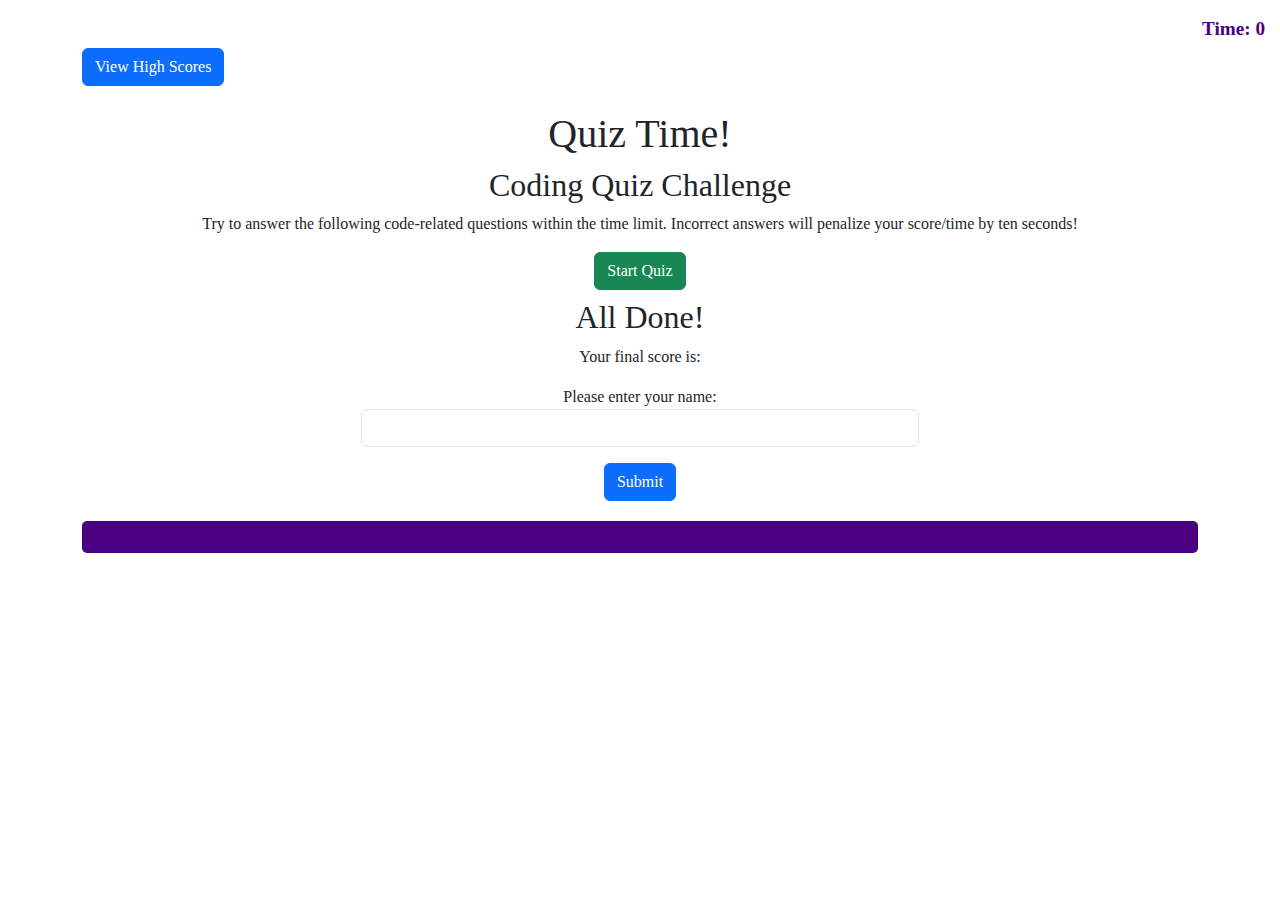
<file: index.html>
<!DOCTYPE html>
<html lang="en">

<head>
    <meta charset="UTF-8" />
    <meta name="viewport" content="width=device-width, initial-scale=1.0" />
    <link href="https://cdn.jsdelivr.net/npm/bootstrap@5.3.0-alpha3/dist/css/bootstrap.min.css" rel="stylesheet" />
    <link rel="stylesheet" href="./style.css" />
    <title>Code Quiz</title>
</head>

<body>
    <div class="container text-center my-5">
        <header class="d-flex justify-content-between mb-4">
            <a href="./highscore.html" class="btn btn-primary">View High Scores</a>
            <div class="timer">
                <p>
                    Time: <span id="timer">0</span>
                </p>
            </div>
        </header>

        <main class="quiz">
            <div id="quiz-start">
                <div class="landing" id="start-screen">
                    <h1 id="top">Quiz Time!</h1>
                    <h2>Coding Quiz Challenge</h2>
                    <p>Try to answer the following code-related questions within the time limit. Incorrect answers will penalize your score/time by ten seconds!</p>
                    <button id="start" class="btn btn-success">Start Quiz</button>
                </div>
            </div>

            <div class="hide" id="questions">
                <h2 id="question-words"></h2>
                <div class="options" id="options" class="d-grid gap-2"></div>
            </div>

            <div class="hide" id="quiz-end">
                <h2>All Done!</h2>
                <p>Your final score is: <span id="score-final"></span></p>
                <p>Please enter your name: <input type="text" id="name" class="form-control w-50 mx-auto" maxlength="3" /></p>
                <button id="submit-score" class="btn btn-primary">Submit</button>
            </div>

            <div id="feedback" class="feedback hide"></div>
        </main>
    </div>

    <script src="./script.js"></script>
    <script src="https://cdn.jsdelivr.net/npm/bootstrap@5.3.0-alpha3/dist/js/bootstrap.bundle.min.js"></script>
</body>

</html>
</file>
<file: style.css>
/* Retaining custom font for the entire page */
* {
    font-family: Georgia, Times, "Times New Roman", serif;
}

/* Center alignment with Bootstrap container */
.containerNew {
    border: 5px solid #4B0082;
    padding: 20px;
    box-shadow: 0px 4px 8px rgba(0, 0, 0, 0.1);
}

/* Customizing button colors to retain your fuchsia theme */
.btn-custom {
    background-color: fuchsia;
    color: #fff;
    border-radius: 5px;
    padding: 10px 20px;
    border: none;
}

.btn-custom:hover {
    background-color: darkmagenta; /* Darker hover effect */
}

/* Style for quiz options (make buttons take full width on mobile) */
.options button {
    display: block;
    width: 100%;
    margin-bottom: 10px;
    padding: 10px;
    background-color: #f0f0f0;
    border: 1px solid #ccc;
    border-radius: 4px;
}

.options button:hover {
    background-color: #ddd;
}

/* Feedback message customization */
.feedback {
    font-weight: bold;
    font-size: 1.2rem;
    margin-top: 20px;
    padding: 15px;
    color: white;
    background-color: #4B0082;
    border-top: 2px solid #4B0082;
    border-radius: 5px;
    text-align: center;
}

/* Highscore list styles */
ol {
    padding-left: 0; /* No padding for ordered list */
    list-style-type: none;
    margin-top: 20px;
    background-color: #f9f9f9;
    border-radius: 5px;
    overflow-y: auto; /* If too many scores, make scrollable */
    max-height: 300px; /* Limit height of highscore list */
}

li {
    padding: 10px;
    background-color: #fff;
    border-bottom: 1px solid #ccc;
}

/* Different background for odd rows */
li:nth-child(odd) {
    background-color: #f2f2f2;
}

/* Timer and header positioning */
.timer {
    position: absolute;
    top: 15px;
    right: 15px;
    font-size: 1.2rem;
    font-weight: bold;
    color: #4B0082;
}

.scoresHeader {
    position: absolute;
    top: 15px;
    left: 15px;
}

/* Responsive tweaks */
@media screen and (max-width: 768px) {
    .containerNew {
        width: 90%;
    }
}

@media screen and (max-width: 575px) {
    .containerNew {
        width: 95%;
        padding: 15px;
    }

    .quiz,
    .scores {
        max-width: 100%;
    }

    .btn-custom {
        width: 100%; /* Make buttons full width on mobile */
    }
}
</file>
